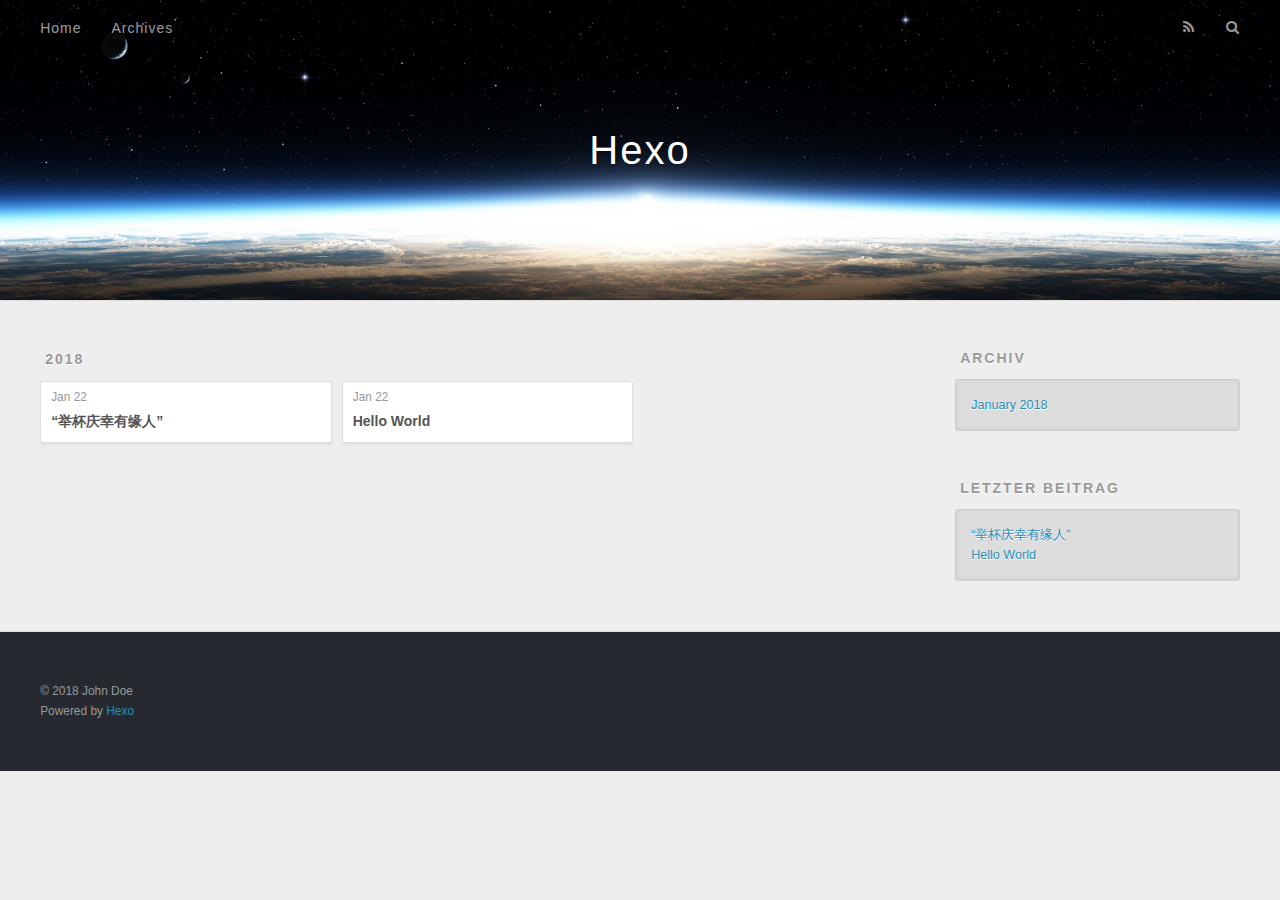
<file: archives/index.html>
<!DOCTYPE html>
<html>
<head>
  <meta charset="utf-8">
  

  
  <title>Archiv | Hexo</title>
  <meta name="viewport" content="width=device-width, initial-scale=1, maximum-scale=1">
  <meta property="og:type" content="website">
<meta property="og:title" content="Hexo">
<meta property="og:url" content="http://yoursite.com/archives/index.html">
<meta property="og:site_name" content="Hexo">
<meta name="twitter:card" content="summary">
<meta name="twitter:title" content="Hexo">
  
    <link rel="alternate" href="/atom.xml" title="Hexo" type="application/atom+xml">
  
  
    <link rel="icon" href="/favicon.png">
  
  
    <link href="//fonts.googleapis.com/css?family=Source+Code+Pro" rel="stylesheet" type="text/css">
  
  <link rel="stylesheet" href="/css/style.css">
</head>

<body>
  <div id="container">
    <div id="wrap">
      <header id="header">
  <div id="banner"></div>
  <div id="header-outer" class="outer">
    <div id="header-title" class="inner">
      <h1 id="logo-wrap">
        <a href="/" id="logo">Hexo</a>
      </h1>
      
    </div>
    <div id="header-inner" class="inner">
      <nav id="main-nav">
        <a id="main-nav-toggle" class="nav-icon"></a>
        
          <a class="main-nav-link" href="/">Home</a>
        
          <a class="main-nav-link" href="/archives">Archives</a>
        
      </nav>
      <nav id="sub-nav">
        
          <a id="nav-rss-link" class="nav-icon" href="/atom.xml" title="RSS Feed"></a>
        
        <a id="nav-search-btn" class="nav-icon" title="Suche"></a>
      </nav>
      <div id="search-form-wrap">
        <form action="//google.com/search" method="get" accept-charset="UTF-8" class="search-form"><input type="search" name="q" class="search-form-input" placeholder="Search"><button type="submit" class="search-form-submit">&#xF002;</button><input type="hidden" name="sitesearch" value="http://yoursite.com"></form>
      </div>
    </div>
  </div>
</header>
      <div class="outer">
        <section id="main">
  
  
    
    
      
      
      <section class="archives-wrap">
        <div class="archive-year-wrap">
          <a href="/archives/2018" class="archive-year">2018</a>
        </div>
        <div class="archives">
    
    <article class="archive-article archive-type-post">
  <div class="archive-article-inner">
    <header class="archive-article-header">
      <a href="/2018/01/22/“举杯庆幸有缘人”/" class="archive-article-date">
  <time datetime="2018-01-22T12:20:37.000Z" itemprop="datePublished">Jan 22</time>
</a>
      
  
    <h1 itemprop="name">
      <a class="archive-article-title" href="/2018/01/22/“举杯庆幸有缘人”/">“举杯庆幸有缘人”</a>
    </h1>
  

    </header>
  </div>
</article>
  
    
    
    <article class="archive-article archive-type-post">
  <div class="archive-article-inner">
    <header class="archive-article-header">
      <a href="/2018/01/22/hello-world/" class="archive-article-date">
  <time datetime="2018-01-22T12:07:42.810Z" itemprop="datePublished">Jan 22</time>
</a>
      
  
    <h1 itemprop="name">
      <a class="archive-article-title" href="/2018/01/22/hello-world/">Hello World</a>
    </h1>
  

    </header>
  </div>
</article>
  
  
    </div></section>
  


</section>
        
          <aside id="sidebar">
  
    

  
    

  
    
  
    
  <div class="widget-wrap">
    <h3 class="widget-title">Archiv</h3>
    <div class="widget">
      <ul class="archive-list"><li class="archive-list-item"><a class="archive-list-link" href="/archives/2018/01/">January 2018</a></li></ul>
    </div>
  </div>


  
    
  <div class="widget-wrap">
    <h3 class="widget-title">letzter Beitrag</h3>
    <div class="widget">
      <ul>
        
          <li>
            <a href="/2018/01/22/“举杯庆幸有缘人”/">“举杯庆幸有缘人”</a>
          </li>
        
          <li>
            <a href="/2018/01/22/hello-world/">Hello World</a>
          </li>
        
      </ul>
    </div>
  </div>

  
</aside>
        
      </div>
      <footer id="footer">
  
  <div class="outer">
    <div id="footer-info" class="inner">
      &copy; 2018 John Doe<br>
      Powered by <a href="http://hexo.io/" target="_blank">Hexo</a>
    </div>
  </div>
</footer>
    </div>
    <nav id="mobile-nav">
  
    <a href="/" class="mobile-nav-link">Home</a>
  
    <a href="/archives" class="mobile-nav-link">Archives</a>
  
</nav>
    

<script src="//ajax.googleapis.com/ajax/libs/jquery/2.0.3/jquery.min.js"></script>


  <link rel="stylesheet" href="/fancybox/jquery.fancybox.css">
  <script src="/fancybox/jquery.fancybox.pack.js"></script>


<script src="/js/script.js"></script>



  </div>
</body>
</html>
</file>
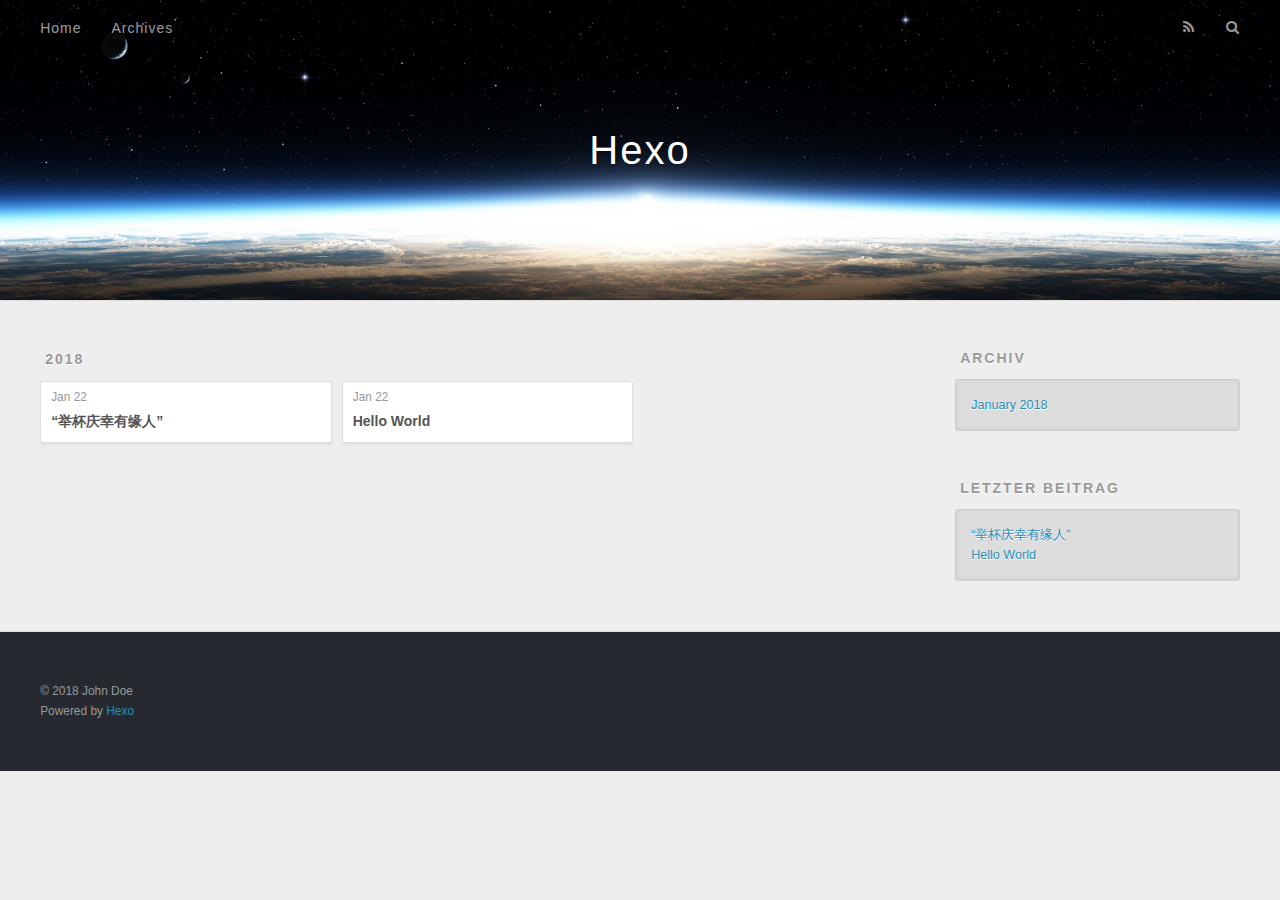
<file: archives/2018/index.html>
<!DOCTYPE html>
<html>
<head>
  <meta charset="utf-8">
  

  
  <title>Archiv: 2018 | Hexo</title>
  <meta name="viewport" content="width=device-width, initial-scale=1, maximum-scale=1">
  <meta property="og:type" content="website">
<meta property="og:title" content="Hexo">
<meta property="og:url" content="http://yoursite.com/archives/2018/index.html">
<meta property="og:site_name" content="Hexo">
<meta name="twitter:card" content="summary">
<meta name="twitter:title" content="Hexo">
  
    <link rel="alternate" href="/atom.xml" title="Hexo" type="application/atom+xml">
  
  
    <link rel="icon" href="/favicon.png">
  
  
    <link href="//fonts.googleapis.com/css?family=Source+Code+Pro" rel="stylesheet" type="text/css">
  
  <link rel="stylesheet" href="/css/style.css">
</head>

<body>
  <div id="container">
    <div id="wrap">
      <header id="header">
  <div id="banner"></div>
  <div id="header-outer" class="outer">
    <div id="header-title" class="inner">
      <h1 id="logo-wrap">
        <a href="/" id="logo">Hexo</a>
      </h1>
      
    </div>
    <div id="header-inner" class="inner">
      <nav id="main-nav">
        <a id="main-nav-toggle" class="nav-icon"></a>
        
          <a class="main-nav-link" href="/">Home</a>
        
          <a class="main-nav-link" href="/archives">Archives</a>
        
      </nav>
      <nav id="sub-nav">
        
          <a id="nav-rss-link" class="nav-icon" href="/atom.xml" title="RSS Feed"></a>
        
        <a id="nav-search-btn" class="nav-icon" title="Suche"></a>
      </nav>
      <div id="search-form-wrap">
        <form action="//google.com/search" method="get" accept-charset="UTF-8" class="search-form"><input type="search" name="q" class="search-form-input" placeholder="Search"><button type="submit" class="search-form-submit">&#xF002;</button><input type="hidden" name="sitesearch" value="http://yoursite.com"></form>
      </div>
    </div>
  </div>
</header>
      <div class="outer">
        <section id="main">
  
  
    
    
      
      
      <section class="archives-wrap">
        <div class="archive-year-wrap">
          <a href="/archives/2018" class="archive-year">2018</a>
        </div>
        <div class="archives">
    
    <article class="archive-article archive-type-post">
  <div class="archive-article-inner">
    <header class="archive-article-header">
      <a href="/2018/01/22/“举杯庆幸有缘人”/" class="archive-article-date">
  <time datetime="2018-01-22T12:20:37.000Z" itemprop="datePublished">Jan 22</time>
</a>
      
  
    <h1 itemprop="name">
      <a class="archive-article-title" href="/2018/01/22/“举杯庆幸有缘人”/">“举杯庆幸有缘人”</a>
    </h1>
  

    </header>
  </div>
</article>
  
    
    
    <article class="archive-article archive-type-post">
  <div class="archive-article-inner">
    <header class="archive-article-header">
      <a href="/2018/01/22/hello-world/" class="archive-article-date">
  <time datetime="2018-01-22T12:07:42.810Z" itemprop="datePublished">Jan 22</time>
</a>
      
  
    <h1 itemprop="name">
      <a class="archive-article-title" href="/2018/01/22/hello-world/">Hello World</a>
    </h1>
  

    </header>
  </div>
</article>
  
  
    </div></section>
  


</section>
        
          <aside id="sidebar">
  
    

  
    

  
    
  
    
  <div class="widget-wrap">
    <h3 class="widget-title">Archiv</h3>
    <div class="widget">
      <ul class="archive-list"><li class="archive-list-item"><a class="archive-list-link" href="/archives/2018/01/">January 2018</a></li></ul>
    </div>
  </div>


  
    
  <div class="widget-wrap">
    <h3 class="widget-title">letzter Beitrag</h3>
    <div class="widget">
      <ul>
        
          <li>
            <a href="/2018/01/22/“举杯庆幸有缘人”/">“举杯庆幸有缘人”</a>
          </li>
        
          <li>
            <a href="/2018/01/22/hello-world/">Hello World</a>
          </li>
        
      </ul>
    </div>
  </div>

  
</aside>
        
      </div>
      <footer id="footer">
  
  <div class="outer">
    <div id="footer-info" class="inner">
      &copy; 2018 John Doe<br>
      Powered by <a href="http://hexo.io/" target="_blank">Hexo</a>
    </div>
  </div>
</footer>
    </div>
    <nav id="mobile-nav">
  
    <a href="/" class="mobile-nav-link">Home</a>
  
    <a href="/archives" class="mobile-nav-link">Archives</a>
  
</nav>
    

<script src="//ajax.googleapis.com/ajax/libs/jquery/2.0.3/jquery.min.js"></script>


  <link rel="stylesheet" href="/fancybox/jquery.fancybox.css">
  <script src="/fancybox/jquery.fancybox.pack.js"></script>


<script src="/js/script.js"></script>



  </div>
</body>
</html>
</file>
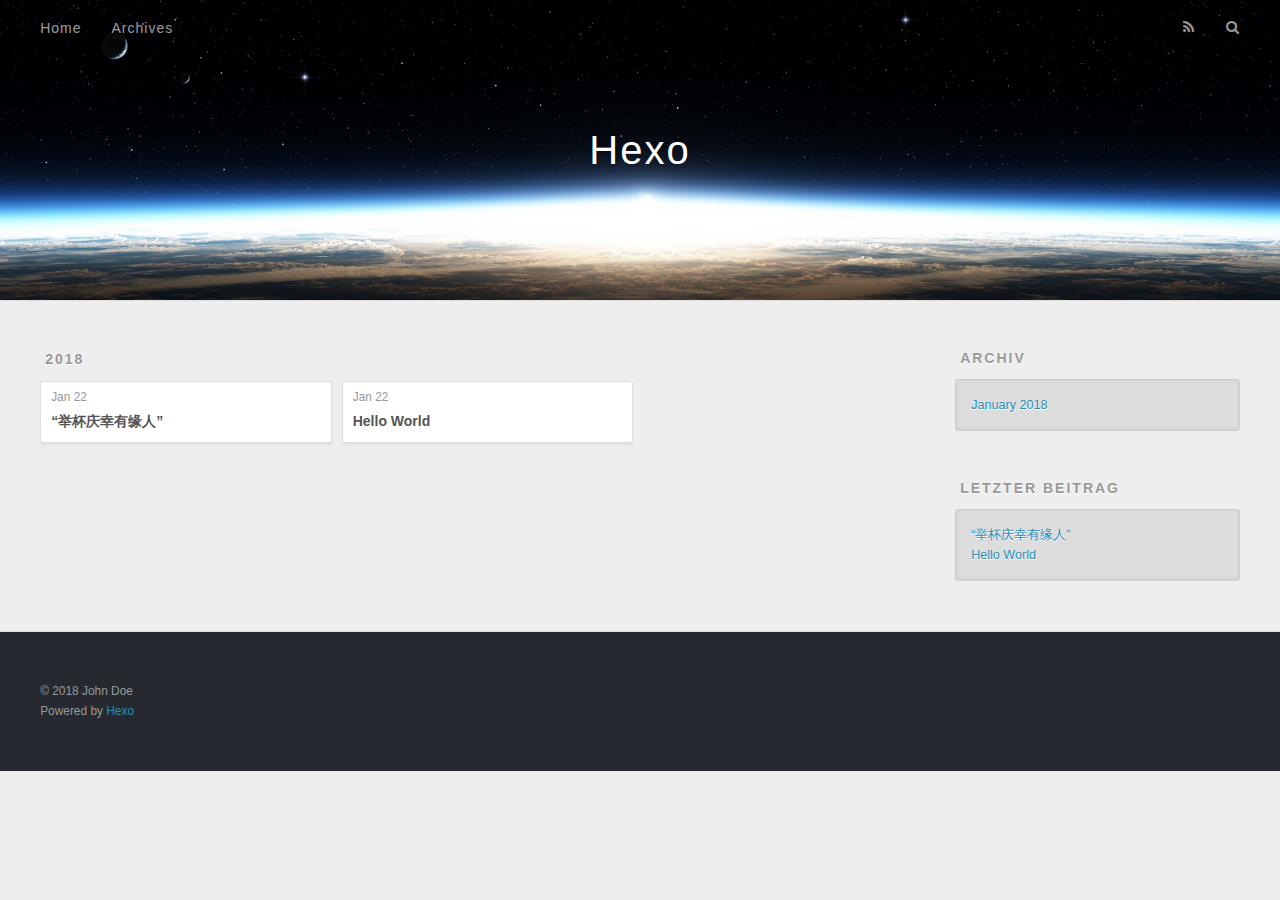
<file: archives/2018/01/index.html>
<!DOCTYPE html>
<html>
<head>
  <meta charset="utf-8">
  

  
  <title>Archiv: 2018/1 | Hexo</title>
  <meta name="viewport" content="width=device-width, initial-scale=1, maximum-scale=1">
  <meta property="og:type" content="website">
<meta property="og:title" content="Hexo">
<meta property="og:url" content="http://yoursite.com/archives/2018/01/index.html">
<meta property="og:site_name" content="Hexo">
<meta name="twitter:card" content="summary">
<meta name="twitter:title" content="Hexo">
  
    <link rel="alternate" href="/atom.xml" title="Hexo" type="application/atom+xml">
  
  
    <link rel="icon" href="/favicon.png">
  
  
    <link href="//fonts.googleapis.com/css?family=Source+Code+Pro" rel="stylesheet" type="text/css">
  
  <link rel="stylesheet" href="/css/style.css">
</head>

<body>
  <div id="container">
    <div id="wrap">
      <header id="header">
  <div id="banner"></div>
  <div id="header-outer" class="outer">
    <div id="header-title" class="inner">
      <h1 id="logo-wrap">
        <a href="/" id="logo">Hexo</a>
      </h1>
      
    </div>
    <div id="header-inner" class="inner">
      <nav id="main-nav">
        <a id="main-nav-toggle" class="nav-icon"></a>
        
          <a class="main-nav-link" href="/">Home</a>
        
          <a class="main-nav-link" href="/archives">Archives</a>
        
      </nav>
      <nav id="sub-nav">
        
          <a id="nav-rss-link" class="nav-icon" href="/atom.xml" title="RSS Feed"></a>
        
        <a id="nav-search-btn" class="nav-icon" title="Suche"></a>
      </nav>
      <div id="search-form-wrap">
        <form action="//google.com/search" method="get" accept-charset="UTF-8" class="search-form"><input type="search" name="q" class="search-form-input" placeholder="Search"><button type="submit" class="search-form-submit">&#xF002;</button><input type="hidden" name="sitesearch" value="http://yoursite.com"></form>
      </div>
    </div>
  </div>
</header>
      <div class="outer">
        <section id="main">
  
  
    
    
      
      
      <section class="archives-wrap">
        <div class="archive-year-wrap">
          <a href="/archives/2018" class="archive-year">2018</a>
        </div>
        <div class="archives">
    
    <article class="archive-article archive-type-post">
  <div class="archive-article-inner">
    <header class="archive-article-header">
      <a href="/2018/01/22/“举杯庆幸有缘人”/" class="archive-article-date">
  <time datetime="2018-01-22T12:20:37.000Z" itemprop="datePublished">Jan 22</time>
</a>
      
  
    <h1 itemprop="name">
      <a class="archive-article-title" href="/2018/01/22/“举杯庆幸有缘人”/">“举杯庆幸有缘人”</a>
    </h1>
  

    </header>
  </div>
</article>
  
    
    
    <article class="archive-article archive-type-post">
  <div class="archive-article-inner">
    <header class="archive-article-header">
      <a href="/2018/01/22/hello-world/" class="archive-article-date">
  <time datetime="2018-01-22T12:07:42.810Z" itemprop="datePublished">Jan 22</time>
</a>
      
  
    <h1 itemprop="name">
      <a class="archive-article-title" href="/2018/01/22/hello-world/">Hello World</a>
    </h1>
  

    </header>
  </div>
</article>
  
  
    </div></section>
  


</section>
        
          <aside id="sidebar">
  
    

  
    

  
    
  
    
  <div class="widget-wrap">
    <h3 class="widget-title">Archiv</h3>
    <div class="widget">
      <ul class="archive-list"><li class="archive-list-item"><a class="archive-list-link" href="/archives/2018/01/">January 2018</a></li></ul>
    </div>
  </div>


  
    
  <div class="widget-wrap">
    <h3 class="widget-title">letzter Beitrag</h3>
    <div class="widget">
      <ul>
        
          <li>
            <a href="/2018/01/22/“举杯庆幸有缘人”/">“举杯庆幸有缘人”</a>
          </li>
        
          <li>
            <a href="/2018/01/22/hello-world/">Hello World</a>
          </li>
        
      </ul>
    </div>
  </div>

  
</aside>
        
      </div>
      <footer id="footer">
  
  <div class="outer">
    <div id="footer-info" class="inner">
      &copy; 2018 John Doe<br>
      Powered by <a href="http://hexo.io/" target="_blank">Hexo</a>
    </div>
  </div>
</footer>
    </div>
    <nav id="mobile-nav">
  
    <a href="/" class="mobile-nav-link">Home</a>
  
    <a href="/archives" class="mobile-nav-link">Archives</a>
  
</nav>
    

<script src="//ajax.googleapis.com/ajax/libs/jquery/2.0.3/jquery.min.js"></script>


  <link rel="stylesheet" href="/fancybox/jquery.fancybox.css">
  <script src="/fancybox/jquery.fancybox.pack.js"></script>


<script src="/js/script.js"></script>



  </div>
</body>
</html>
</file>
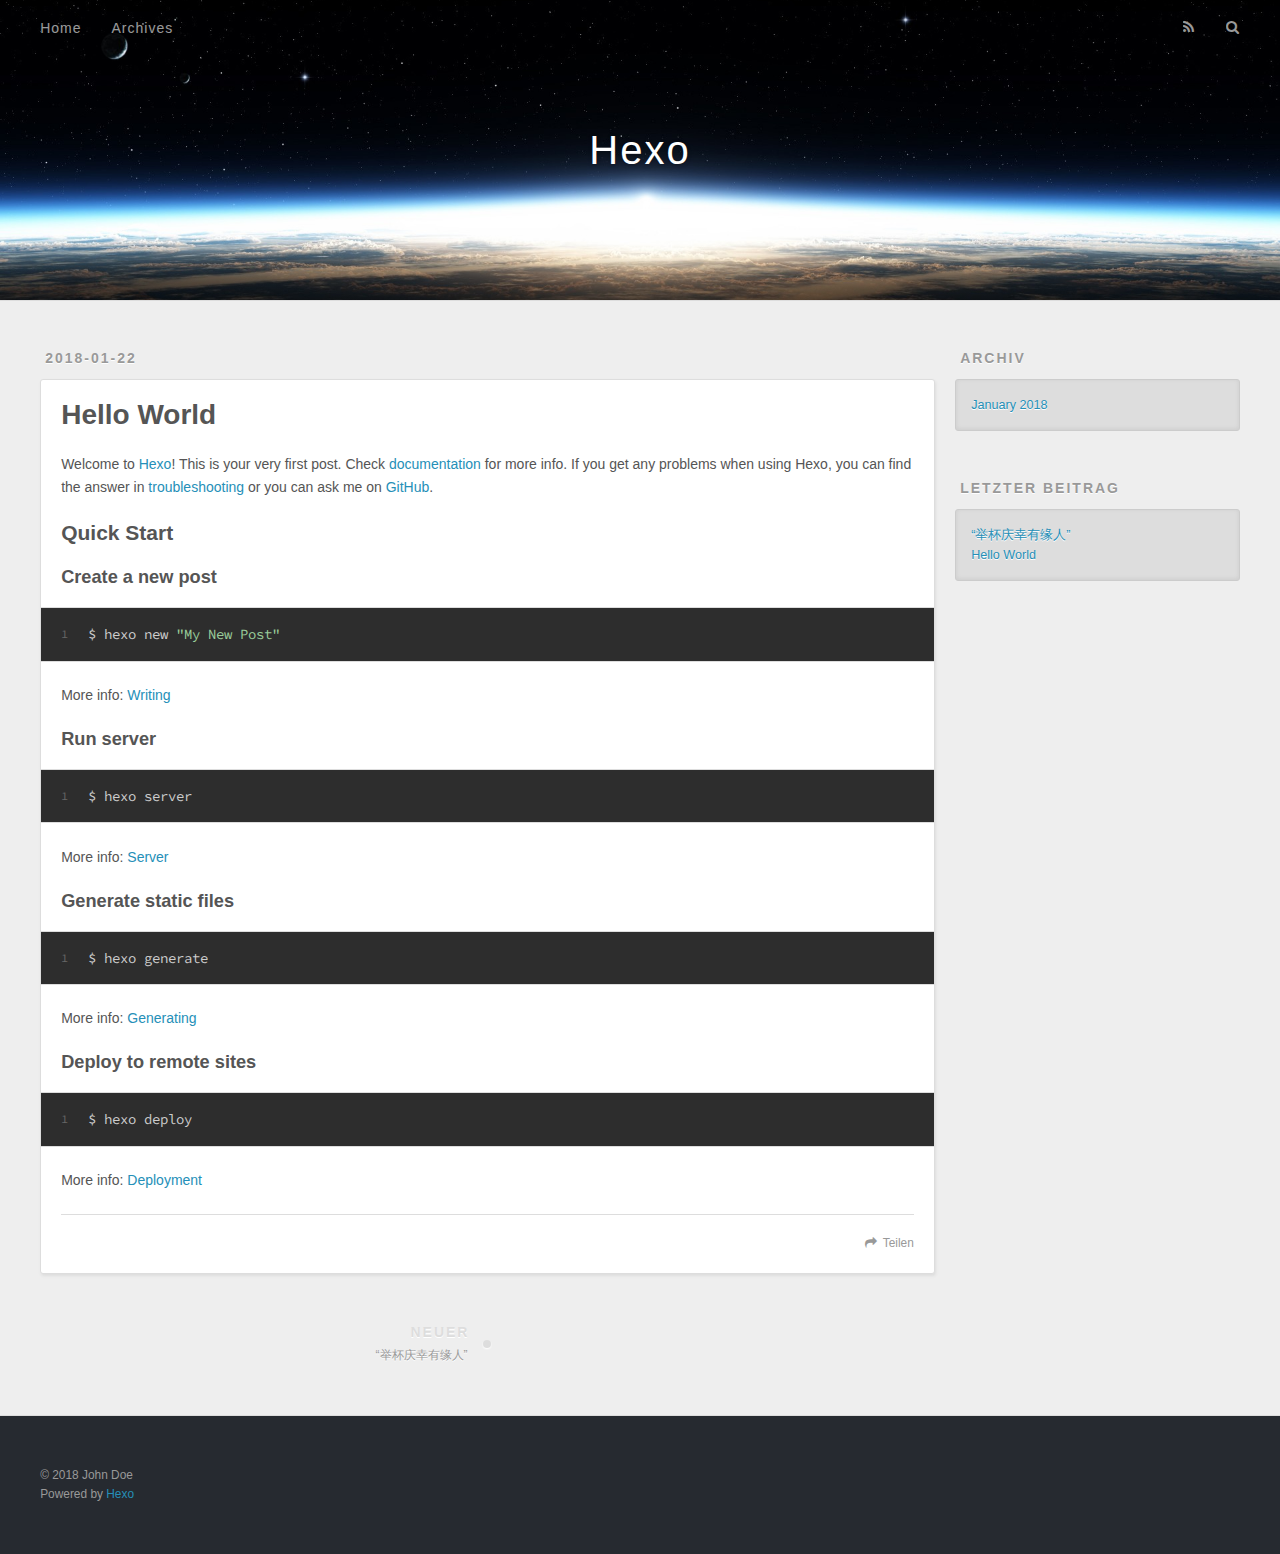
<file: 2018/01/22/hello-world/index.html>
<!DOCTYPE html>
<html>
<head>
  <meta charset="utf-8">
  

  
  <title>Hello World | Hexo</title>
  <meta name="viewport" content="width=device-width, initial-scale=1, maximum-scale=1">
  <meta name="description" content="Welcome to Hexo! This is your very first post. Check documentation for more info. If you get any problems when using Hexo, you can find the answer in troubleshooting or you can ask me on GitHub. Quick">
<meta property="og:type" content="article">
<meta property="og:title" content="Hello World">
<meta property="og:url" content="http://yoursite.com/2018/01/22/hello-world/index.html">
<meta property="og:site_name" content="Hexo">
<meta property="og:description" content="Welcome to Hexo! This is your very first post. Check documentation for more info. If you get any problems when using Hexo, you can find the answer in troubleshooting or you can ask me on GitHub. Quick">
<meta property="og:updated_time" content="2018-01-22T12:07:42.810Z">
<meta name="twitter:card" content="summary">
<meta name="twitter:title" content="Hello World">
<meta name="twitter:description" content="Welcome to Hexo! This is your very first post. Check documentation for more info. If you get any problems when using Hexo, you can find the answer in troubleshooting or you can ask me on GitHub. Quick">
  
    <link rel="alternate" href="/atom.xml" title="Hexo" type="application/atom+xml">
  
  
    <link rel="icon" href="/favicon.png">
  
  
    <link href="//fonts.googleapis.com/css?family=Source+Code+Pro" rel="stylesheet" type="text/css">
  
  <link rel="stylesheet" href="/css/style.css">
</head>

<body>
  <div id="container">
    <div id="wrap">
      <header id="header">
  <div id="banner"></div>
  <div id="header-outer" class="outer">
    <div id="header-title" class="inner">
      <h1 id="logo-wrap">
        <a href="/" id="logo">Hexo</a>
      </h1>
      
    </div>
    <div id="header-inner" class="inner">
      <nav id="main-nav">
        <a id="main-nav-toggle" class="nav-icon"></a>
        
          <a class="main-nav-link" href="/">Home</a>
        
          <a class="main-nav-link" href="/archives">Archives</a>
        
      </nav>
      <nav id="sub-nav">
        
          <a id="nav-rss-link" class="nav-icon" href="/atom.xml" title="RSS Feed"></a>
        
        <a id="nav-search-btn" class="nav-icon" title="Suche"></a>
      </nav>
      <div id="search-form-wrap">
        <form action="//google.com/search" method="get" accept-charset="UTF-8" class="search-form"><input type="search" name="q" class="search-form-input" placeholder="Search"><button type="submit" class="search-form-submit">&#xF002;</button><input type="hidden" name="sitesearch" value="http://yoursite.com"></form>
      </div>
    </div>
  </div>
</header>
      <div class="outer">
        <section id="main"><article id="post-hello-world" class="article article-type-post" itemscope itemprop="blogPost">
  <div class="article-meta">
    <a href="/2018/01/22/hello-world/" class="article-date">
  <time datetime="2018-01-22T12:07:42.810Z" itemprop="datePublished">2018-01-22</time>
</a>
    
  </div>
  <div class="article-inner">
    
    
      <header class="article-header">
        
  
    <h1 class="article-title" itemprop="name">
      Hello World
    </h1>
  

      </header>
    
    <div class="article-entry" itemprop="articleBody">
      
        <p>Welcome to <a href="https://hexo.io/" target="_blank" rel="noopener">Hexo</a>! This is your very first post. Check <a href="https://hexo.io/docs/" target="_blank" rel="noopener">documentation</a> for more info. If you get any problems when using Hexo, you can find the answer in <a href="https://hexo.io/docs/troubleshooting.html" target="_blank" rel="noopener">troubleshooting</a> or you can ask me on <a href="https://github.com/hexojs/hexo/issues" target="_blank" rel="noopener">GitHub</a>.</p>
<h2 id="Quick-Start"><a href="#Quick-Start" class="headerlink" title="Quick Start"></a>Quick Start</h2><h3 id="Create-a-new-post"><a href="#Create-a-new-post" class="headerlink" title="Create a new post"></a>Create a new post</h3><figure class="highlight bash"><table><tr><td class="gutter"><pre><span class="line">1</span><br></pre></td><td class="code"><pre><span class="line">$ hexo new <span class="string">"My New Post"</span></span><br></pre></td></tr></table></figure>
<p>More info: <a href="https://hexo.io/docs/writing.html" target="_blank" rel="noopener">Writing</a></p>
<h3 id="Run-server"><a href="#Run-server" class="headerlink" title="Run server"></a>Run server</h3><figure class="highlight bash"><table><tr><td class="gutter"><pre><span class="line">1</span><br></pre></td><td class="code"><pre><span class="line">$ hexo server</span><br></pre></td></tr></table></figure>
<p>More info: <a href="https://hexo.io/docs/server.html" target="_blank" rel="noopener">Server</a></p>
<h3 id="Generate-static-files"><a href="#Generate-static-files" class="headerlink" title="Generate static files"></a>Generate static files</h3><figure class="highlight bash"><table><tr><td class="gutter"><pre><span class="line">1</span><br></pre></td><td class="code"><pre><span class="line">$ hexo generate</span><br></pre></td></tr></table></figure>
<p>More info: <a href="https://hexo.io/docs/generating.html" target="_blank" rel="noopener">Generating</a></p>
<h3 id="Deploy-to-remote-sites"><a href="#Deploy-to-remote-sites" class="headerlink" title="Deploy to remote sites"></a>Deploy to remote sites</h3><figure class="highlight bash"><table><tr><td class="gutter"><pre><span class="line">1</span><br></pre></td><td class="code"><pre><span class="line">$ hexo deploy</span><br></pre></td></tr></table></figure>
<p>More info: <a href="https://hexo.io/docs/deployment.html" target="_blank" rel="noopener">Deployment</a></p>

      
    </div>
    <footer class="article-footer">
      <a data-url="http://yoursite.com/2018/01/22/hello-world/" data-id="cjcq6qcef0000c4q4heiryocw" class="article-share-link">Teilen</a>
      
      
    </footer>
  </div>
  
    
<nav id="article-nav">
  
    <a href="/2018/01/22/“举杯庆幸有缘人”/" id="article-nav-newer" class="article-nav-link-wrap">
      <strong class="article-nav-caption">Neuer</strong>
      <div class="article-nav-title">
        
          “举杯庆幸有缘人”
        
      </div>
    </a>
  
  
</nav>

  
</article>

</section>
        
          <aside id="sidebar">
  
    

  
    

  
    
  
    
  <div class="widget-wrap">
    <h3 class="widget-title">Archiv</h3>
    <div class="widget">
      <ul class="archive-list"><li class="archive-list-item"><a class="archive-list-link" href="/archives/2018/01/">January 2018</a></li></ul>
    </div>
  </div>


  
    
  <div class="widget-wrap">
    <h3 class="widget-title">letzter Beitrag</h3>
    <div class="widget">
      <ul>
        
          <li>
            <a href="/2018/01/22/“举杯庆幸有缘人”/">“举杯庆幸有缘人”</a>
          </li>
        
          <li>
            <a href="/2018/01/22/hello-world/">Hello World</a>
          </li>
        
      </ul>
    </div>
  </div>

  
</aside>
        
      </div>
      <footer id="footer">
  
  <div class="outer">
    <div id="footer-info" class="inner">
      &copy; 2018 John Doe<br>
      Powered by <a href="http://hexo.io/" target="_blank">Hexo</a>
    </div>
  </div>
</footer>
    </div>
    <nav id="mobile-nav">
  
    <a href="/" class="mobile-nav-link">Home</a>
  
    <a href="/archives" class="mobile-nav-link">Archives</a>
  
</nav>
    

<script src="//ajax.googleapis.com/ajax/libs/jquery/2.0.3/jquery.min.js"></script>


  <link rel="stylesheet" href="/fancybox/jquery.fancybox.css">
  <script src="/fancybox/jquery.fancybox.pack.js"></script>


<script src="/js/script.js"></script>



  </div>
</body>
</html>
</file>
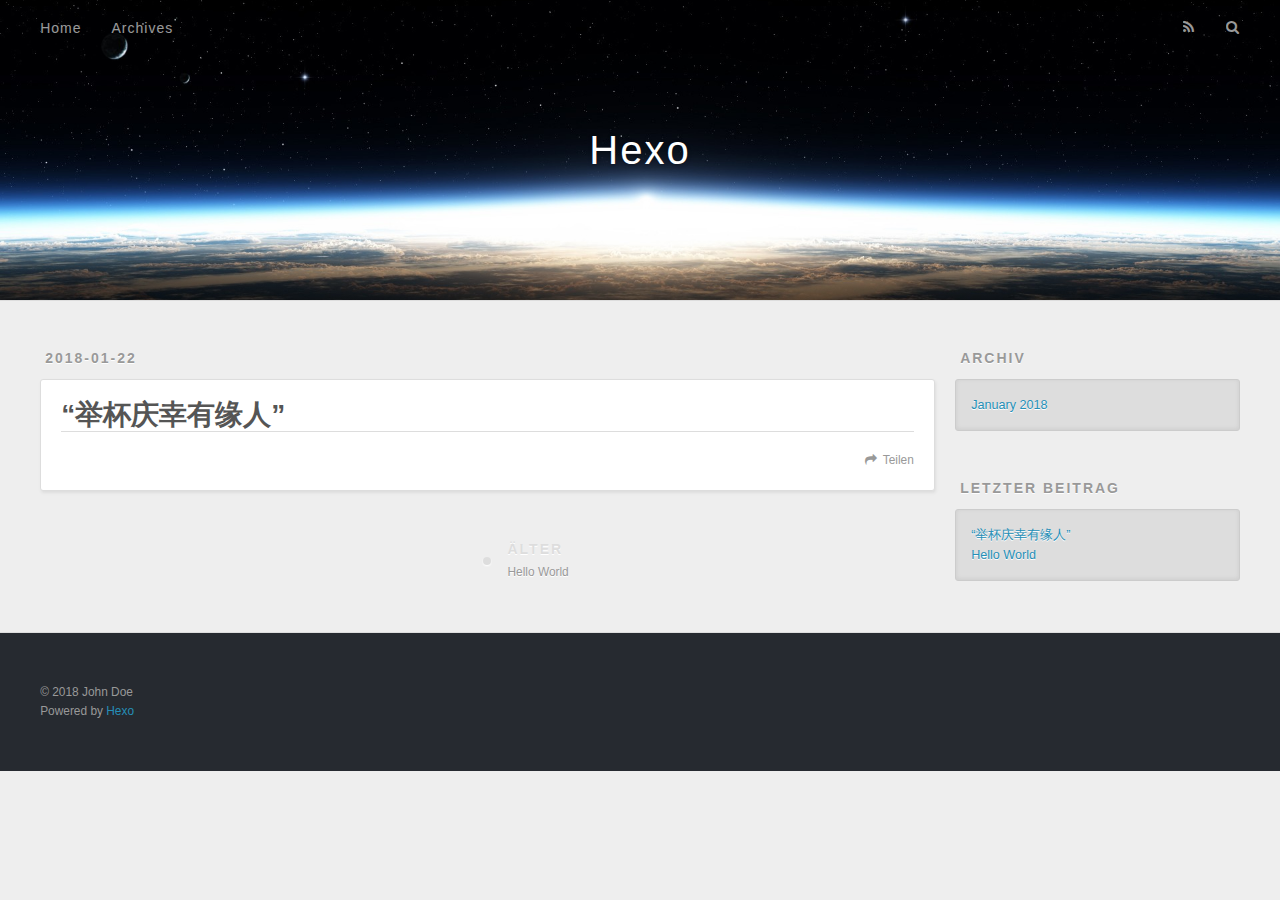
<file: 2018/01/22/“举杯庆幸有缘人”/index.html>
<!DOCTYPE html>
<html>
<head>
  <meta charset="utf-8">
  

  
  <title>“举杯庆幸有缘人” | Hexo</title>
  <meta name="viewport" content="width=device-width, initial-scale=1, maximum-scale=1">
  <meta property="og:type" content="article">
<meta property="og:title" content="“举杯庆幸有缘人”">
<meta property="og:url" content="http://yoursite.com/2018/01/22/“举杯庆幸有缘人”/index.html">
<meta property="og:site_name" content="Hexo">
<meta property="og:updated_time" content="2018-01-22T12:20:37.792Z">
<meta name="twitter:card" content="summary">
<meta name="twitter:title" content="“举杯庆幸有缘人”">
  
    <link rel="alternate" href="/atom.xml" title="Hexo" type="application/atom+xml">
  
  
    <link rel="icon" href="/favicon.png">
  
  
    <link href="//fonts.googleapis.com/css?family=Source+Code+Pro" rel="stylesheet" type="text/css">
  
  <link rel="stylesheet" href="/css/style.css">
</head>

<body>
  <div id="container">
    <div id="wrap">
      <header id="header">
  <div id="banner"></div>
  <div id="header-outer" class="outer">
    <div id="header-title" class="inner">
      <h1 id="logo-wrap">
        <a href="/" id="logo">Hexo</a>
      </h1>
      
    </div>
    <div id="header-inner" class="inner">
      <nav id="main-nav">
        <a id="main-nav-toggle" class="nav-icon"></a>
        
          <a class="main-nav-link" href="/">Home</a>
        
          <a class="main-nav-link" href="/archives">Archives</a>
        
      </nav>
      <nav id="sub-nav">
        
          <a id="nav-rss-link" class="nav-icon" href="/atom.xml" title="RSS Feed"></a>
        
        <a id="nav-search-btn" class="nav-icon" title="Suche"></a>
      </nav>
      <div id="search-form-wrap">
        <form action="//google.com/search" method="get" accept-charset="UTF-8" class="search-form"><input type="search" name="q" class="search-form-input" placeholder="Search"><button type="submit" class="search-form-submit">&#xF002;</button><input type="hidden" name="sitesearch" value="http://yoursite.com"></form>
      </div>
    </div>
  </div>
</header>
      <div class="outer">
        <section id="main"><article id="post-“举杯庆幸有缘人”" class="article article-type-post" itemscope itemprop="blogPost">
  <div class="article-meta">
    <a href="/2018/01/22/“举杯庆幸有缘人”/" class="article-date">
  <time datetime="2018-01-22T12:20:37.000Z" itemprop="datePublished">2018-01-22</time>
</a>
    
  </div>
  <div class="article-inner">
    
    
      <header class="article-header">
        
  
    <h1 class="article-title" itemprop="name">
      “举杯庆幸有缘人”
    </h1>
  

      </header>
    
    <div class="article-entry" itemprop="articleBody">
      
        
      
    </div>
    <footer class="article-footer">
      <a data-url="http://yoursite.com/2018/01/22/“举杯庆幸有缘人”/" data-id="cjcq6qcel0001c4q4m6npqud6" class="article-share-link">Teilen</a>
      
      
    </footer>
  </div>
  
    
<nav id="article-nav">
  
  
    <a href="/2018/01/22/hello-world/" id="article-nav-older" class="article-nav-link-wrap">
      <strong class="article-nav-caption">Älter</strong>
      <div class="article-nav-title">Hello World</div>
    </a>
  
</nav>

  
</article>

</section>
        
          <aside id="sidebar">
  
    

  
    

  
    
  
    
  <div class="widget-wrap">
    <h3 class="widget-title">Archiv</h3>
    <div class="widget">
      <ul class="archive-list"><li class="archive-list-item"><a class="archive-list-link" href="/archives/2018/01/">January 2018</a></li></ul>
    </div>
  </div>


  
    
  <div class="widget-wrap">
    <h3 class="widget-title">letzter Beitrag</h3>
    <div class="widget">
      <ul>
        
          <li>
            <a href="/2018/01/22/“举杯庆幸有缘人”/">“举杯庆幸有缘人”</a>
          </li>
        
          <li>
            <a href="/2018/01/22/hello-world/">Hello World</a>
          </li>
        
      </ul>
    </div>
  </div>

  
</aside>
        
      </div>
      <footer id="footer">
  
  <div class="outer">
    <div id="footer-info" class="inner">
      &copy; 2018 John Doe<br>
      Powered by <a href="http://hexo.io/" target="_blank">Hexo</a>
    </div>
  </div>
</footer>
    </div>
    <nav id="mobile-nav">
  
    <a href="/" class="mobile-nav-link">Home</a>
  
    <a href="/archives" class="mobile-nav-link">Archives</a>
  
</nav>
    

<script src="//ajax.googleapis.com/ajax/libs/jquery/2.0.3/jquery.min.js"></script>


  <link rel="stylesheet" href="/fancybox/jquery.fancybox.css">
  <script src="/fancybox/jquery.fancybox.pack.js"></script>


<script src="/js/script.js"></script>



  </div>
</body>
</html>
</file>
<file: css/style.css>
body {
  width: 100%;
}
body:before,
body:after {
  content: "";
  display: table;
}
body:after {
  clear: both;
}
html,
body,
div,
span,
applet,
object,
iframe,
h1,
h2,
h3,
h4,
h5,
h6,
p,
blockquote,
pre,
a,
abbr,
acronym,
address,
big,
cite,
code,
del,
dfn,
em,
img,
ins,
kbd,
q,
s,
samp,
small,
strike,
strong,
sub,
sup,
tt,
var,
dl,
dt,
dd,
ol,
ul,
li,
fieldset,
form,
label,
legend,
table,
caption,
tbody,
tfoot,
thead,
tr,
th,
td {
  margin: 0;
  padding: 0;
  border: 0;
  outline: 0;
  font-weight: inherit;
  font-style: inherit;
  font-family: inherit;
  font-size: 100%;
  vertical-align: baseline;
}
body {
  line-height: 1;
  color: #000;
  background: #fff;
}
ol,
ul {
  list-style: none;
}
table {
  border-collapse: separate;
  border-spacing: 0;
  vertical-align: middle;
}
caption,
th,
td {
  text-align: left;
  font-weight: normal;
  vertical-align: middle;
}
a img {
  border: none;
}
input,
button {
  margin: 0;
  padding: 0;
}
input::-moz-focus-inner,
button::-moz-focus-inner {
  border: 0;
  padding: 0;
}
@font-face {
  font-family: FontAwesome;
  font-style: normal;
  font-weight: normal;
  src: url("fonts/fontawesome-webfont.eot?v=#4.0.3");
  src: url("fonts/fontawesome-webfont.eot?#iefix&v=#4.0.3") format("embedded-opentype"), url("fonts/fontawesome-webfont.woff?v=#4.0.3") format("woff"), url("fonts/fontawesome-webfont.ttf?v=#4.0.3") format("truetype"), url("fonts/fontawesome-webfont.svg#fontawesomeregular?v=#4.0.3") format("svg");
}
html,
body,
#container {
  height: 100%;
}
body {
  background: #eee;
  font: 14px -apple-system, BlinkMacSystemFont, "Segoe UI", "Roboto", "Oxygen", "Ubuntu", "Cantarell", "Fira Sans", "Droid Sans", "Helvetica Neue", sans-serif;
  -webkit-text-size-adjust: 100%;
}
.outer {
  max-width: 1220px;
  margin: 0 auto;
  padding: 0 20px;
}
.outer:before,
.outer:after {
  content: "";
  display: table;
}
.outer:after {
  clear: both;
}
.inner {
  display: inline;
  float: left;
  width: 98.33333333333333%;
  margin: 0 0.833333333333333%;
}
.left,
.alignleft {
  float: left;
}
.right,
.alignright {
  float: right;
}
.clear {
  clear: both;
}
#container {
  position: relative;
}
.mobile-nav-on {
  overflow: hidden;
}
#wrap {
  height: 100%;
  width: 100%;
  position: absolute;
  top: 0;
  left: 0;
  -webkit-transition: 0.2s ease-out;
  -moz-transition: 0.2s ease-out;
  -ms-transition: 0.2s ease-out;
  transition: 0.2s ease-out;
  z-index: 1;
  background: #eee;
}
.mobile-nav-on #wrap {
  left: 280px;
}
@media screen and (min-width: 768px) {
  #main {
    display: inline;
    float: left;
    width: 73.33333333333333%;
    margin: 0 0.833333333333333%;
  }
}
.article-date,
.article-category-link,
.archive-year,
.widget-title {
  text-decoration: none;
  text-transform: uppercase;
  letter-spacing: 2px;
  color: #999;
  margin-bottom: 1em;
  margin-left: 5px;
  line-height: 1em;
  text-shadow: 0 1px #fff;
  font-weight: bold;
}
.article-inner,
.archive-article-inner {
  background: #fff;
  -webkit-box-shadow: 1px 2px 3px #ddd;
  box-shadow: 1px 2px 3px #ddd;
  border: 1px solid #ddd;
  border-radius: 3px;
}
.article-entry h1,
.widget h1 {
  font-size: 2em;
}
.article-entry h2,
.widget h2 {
  font-size: 1.5em;
}
.article-entry h3,
.widget h3 {
  font-size: 1.3em;
}
.article-entry h4,
.widget h4 {
  font-size: 1.2em;
}
.article-entry h5,
.widget h5 {
  font-size: 1em;
}
.article-entry h6,
.widget h6 {
  font-size: 1em;
  color: #999;
}
.article-entry hr,
.widget hr {
  border: 1px dashed #ddd;
}
.article-entry strong,
.widget strong {
  font-weight: bold;
}
.article-entry em,
.widget em,
.article-entry cite,
.widget cite {
  font-style: italic;
}
.article-entry sup,
.widget sup,
.article-entry sub,
.widget sub {
  font-size: 0.75em;
  line-height: 0;
  position: relative;
  vertical-align: baseline;
}
.article-entry sup,
.widget sup {
  top: -0.5em;
}
.article-entry sub,
.widget sub {
  bottom: -0.2em;
}
.article-entry small,
.widget small {
  font-size: 0.85em;
}
.article-entry acronym,
.widget acronym,
.article-entry abbr,
.widget abbr {
  border-bottom: 1px dotted;
}
.article-entry ul,
.widget ul,
.article-entry ol,
.widget ol,
.article-entry dl,
.widget dl {
  margin: 0 20px;
  line-height: 1.6em;
}
.article-entry ul ul,
.widget ul ul,
.article-entry ol ul,
.widget ol ul,
.article-entry ul ol,
.widget ul ol,
.article-entry ol ol,
.widget ol ol {
  margin-top: 0;
  margin-bottom: 0;
}
.article-entry ul,
.widget ul {
  list-style: disc;
}
.article-entry ol,
.widget ol {
  list-style: decimal;
}
.article-entry dt,
.widget dt {
  font-weight: bold;
}
#header {
  height: 300px;
  position: relative;
  border-bottom: 1px solid #ddd;
}
#header:before,
#header:after {
  content: "";
  position: absolute;
  left: 0;
  right: 0;
  height: 40px;
}
#header:before {
  top: 0;
  background: -webkit-linear-gradient(rgba(0,0,0,0.2), transparent);
  background: -moz-linear-gradient(rgba(0,0,0,0.2), transparent);
  background: -ms-linear-gradient(rgba(0,0,0,0.2), transparent);
  background: linear-gradient(rgba(0,0,0,0.2), transparent);
}
#header:after {
  bottom: 0;
  background: -webkit-linear-gradient(transparent, rgba(0,0,0,0.2));
  background: -moz-linear-gradient(transparent, rgba(0,0,0,0.2));
  background: -ms-linear-gradient(transparent, rgba(0,0,0,0.2));
  background: linear-gradient(transparent, rgba(0,0,0,0.2));
}
#header-outer {
  height: 100%;
  position: relative;
}
#header-inner {
  position: relative;
  overflow: hidden;
}
#banner {
  position: absolute;
  top: 0;
  left: 0;
  width: 100%;
  height: 100%;
  background: url("images/banner.jpg") center #000;
  -webkit-background-size: cover;
  -moz-background-size: cover;
  background-size: cover;
  z-index: -1;
}
#header-title {
  text-align: center;
  height: 40px;
  position: absolute;
  top: 50%;
  left: 0;
  margin-top: -20px;
}
#logo,
#subtitle {
  text-decoration: none;
  color: #fff;
  font-weight: 300;
  text-shadow: 0 1px 4px rgba(0,0,0,0.3);
}
#logo {
  font-size: 40px;
  line-height: 40px;
  letter-spacing: 2px;
}
#subtitle {
  font-size: 16px;
  line-height: 16px;
  letter-spacing: 1px;
}
#subtitle-wrap {
  margin-top: 16px;
}
#main-nav {
  float: left;
  margin-left: -15px;
}
.nav-icon,
.main-nav-link {
  float: left;
  color: #fff;
  opacity: 0.6;
  text-decoration: none;
  text-shadow: 0 1px rgba(0,0,0,0.2);
  -webkit-transition: opacity 0.2s;
  -moz-transition: opacity 0.2s;
  -ms-transition: opacity 0.2s;
  transition: opacity 0.2s;
  display: block;
  padding: 20px 15px;
}
.nav-icon:hover,
.main-nav-link:hover {
  opacity: 1;
}
.nav-icon {
  font-family: FontAwesome;
  text-align: center;
  font-size: 14px;
  width: 14px;
  height: 14px;
  padding: 20px 15px;
  position: relative;
  cursor: pointer;
}
.main-nav-link {
  font-weight: 300;
  letter-spacing: 1px;
}
@media screen and (max-width: 479px) {
  .main-nav-link {
    display: none;
  }
}
#main-nav-toggle {
  display: none;
}
#main-nav-toggle:before {
  content: "\f0c9";
}
@media screen and (max-width: 479px) {
  #main-nav-toggle {
    display: block;
  }
}
#sub-nav {
  float: right;
  margin-right: -15px;
}
#nav-rss-link:before {
  content: "\f09e";
}
#nav-search-btn:before {
  content: "\f002";
}
#search-form-wrap {
  position: absolute;
  top: 15px;
  width: 150px;
  height: 30px;
  right: -150px;
  opacity: 0;
  -webkit-transition: 0.2s ease-out;
  -moz-transition: 0.2s ease-out;
  -ms-transition: 0.2s ease-out;
  transition: 0.2s ease-out;
}
#search-form-wrap.on {
  opacity: 1;
  right: 0;
}
@media screen and (max-width: 479px) {
  #search-form-wrap {
    width: 100%;
    right: -100%;
  }
}
.search-form {
  position: absolute;
  top: 0;
  left: 0;
  right: 0;
  background: #fff;
  padding: 5px 15px;
  border-radius: 15px;
  -webkit-box-shadow: 0 0 10px rgba(0,0,0,0.3);
  box-shadow: 0 0 10px rgba(0,0,0,0.3);
}
.search-form-input {
  border: none;
  background: none;
  color: #555;
  width: 100%;
  font: 13px -apple-system, BlinkMacSystemFont, "Segoe UI", "Roboto", "Oxygen", "Ubuntu", "Cantarell", "Fira Sans", "Droid Sans", "Helvetica Neue", sans-serif;
  outline: none;
}
.search-form-input::-webkit-search-results-decoration,
.search-form-input::-webkit-search-cancel-button {
  -webkit-appearance: none;
}
.search-form-submit {
  position: absolute;
  top: 50%;
  right: 10px;
  margin-top: -7px;
  font: 13px FontAwesome;
  border: none;
  background: none;
  color: #bbb;
  cursor: pointer;
}
.search-form-submit:hover,
.search-form-submit:focus {
  color: #777;
}
.article {
  margin: 50px 0;
}
.article-inner {
  overflow: hidden;
}
.article-meta:before,
.article-meta:after {
  content: "";
  display: table;
}
.article-meta:after {
  clear: both;
}
.article-date {
  float: left;
}
.article-category {
  float: left;
  line-height: 1em;
  color: #ccc;
  text-shadow: 0 1px #fff;
  margin-left: 8px;
}
.article-category:before {
  content: "\2022";
}
.article-category-link {
  margin: 0 12px 1em;
}
.article-header {
  padding: 20px 20px 0;
}
.article-title {
  text-decoration: none;
  font-size: 2em;
  font-weight: bold;
  color: #555;
  line-height: 1.1em;
  -webkit-transition: color 0.2s;
  -moz-transition: color 0.2s;
  -ms-transition: color 0.2s;
  transition: color 0.2s;
}
a.article-title:hover {
  color: #258fb8;
}
.article-entry {
  color: #555;
  padding: 0 20px;
}
.article-entry:before,
.article-entry:after {
  content: "";
  display: table;
}
.article-entry:after {
  clear: both;
}
.article-entry p,
.article-entry table {
  line-height: 1.6em;
  margin: 1.6em 0;
}
.article-entry h1,
.article-entry h2,
.article-entry h3,
.article-entry h4,
.article-entry h5,
.article-entry h6 {
  font-weight: bold;
}
.article-entry h1,
.article-entry h2,
.article-entry h3,
.article-entry h4,
.article-entry h5,
.article-entry h6 {
  line-height: 1.1em;
  margin: 1.1em 0;
}
.article-entry a {
  color: #258fb8;
  text-decoration: none;
}
.article-entry a:hover {
  text-decoration: underline;
}
.article-entry ul,
.article-entry ol,
.article-entry dl {
  margin-top: 1.6em;
  margin-bottom: 1.6em;
}
.article-entry img,
.article-entry video {
  max-width: 100%;
  height: auto;
  display: block;
  margin: auto;
}
.article-entry iframe {
  border: none;
}
.article-entry table {
  width: 100%;
  border-collapse: collapse;
  border-spacing: 0;
}
.article-entry th {
  font-weight: bold;
  border-bottom: 3px solid #ddd;
  padding-bottom: 0.5em;
}
.article-entry td {
  border-bottom: 1px solid #ddd;
  padding: 10px 0;
}
.article-entry blockquote {
  font-family: Georgia, "Times New Roman", serif;
  font-size: 1.4em;
  margin: 1.6em 20px;
  text-align: center;
}
.article-entry blockquote footer {
  font-size: 14px;
  margin: 1.6em 0;
  font-family: -apple-system, BlinkMacSystemFont, "Segoe UI", "Roboto", "Oxygen", "Ubuntu", "Cantarell", "Fira Sans", "Droid Sans", "Helvetica Neue", sans-serif;
}
.article-entry blockquote footer cite:before {
  content: "—";
  padding: 0 0.5em;
}
.article-entry .pullquote {
  text-align: left;
  width: 45%;
  margin: 0;
}
.article-entry .pullquote.left {
  margin-left: 0.5em;
  margin-right: 1em;
}
.article-entry .pullquote.right {
  margin-right: 0.5em;
  margin-left: 1em;
}
.article-entry .caption {
  color: #999;
  display: block;
  font-size: 0.9em;
  margin-top: 0.5em;
  position: relative;
  text-align: center;
}
.article-entry .video-container {
  position: relative;
  padding-top: 56.25%;
  height: 0;
  overflow: hidden;
}
.article-entry .video-container iframe,
.article-entry .video-container object,
.article-entry .video-container embed {
  position: absolute;
  top: 0;
  left: 0;
  width: 100%;
  height: 100%;
  margin-top: 0;
}
.article-more-link a {
  display: inline-block;
  line-height: 1em;
  padding: 6px 15px;
  border-radius: 15px;
  background: #eee;
  color: #999;
  text-shadow: 0 1px #fff;
  text-decoration: none;
}
.article-more-link a:hover {
  background: #258fb8;
  color: #fff;
  text-decoration: none;
  text-shadow: 0 1px #1e7293;
}
.article-footer {
  font-size: 0.85em;
  line-height: 1.6em;
  border-top: 1px solid #ddd;
  padding-top: 1.6em;
  margin: 0 20px 20px;
}
.article-footer:before,
.article-footer:after {
  content: "";
  display: table;
}
.article-footer:after {
  clear: both;
}
.article-footer a {
  color: #999;
  text-decoration: none;
}
.article-footer a:hover {
  color: #555;
}
.article-tag-list-item {
  float: left;
  margin-right: 10px;
}
.article-tag-list-link:before {
  content: "#";
}
.article-comment-link {
  float: right;
}
.article-comment-link:before {
  content: "\f075";
  font-family: FontAwesome;
  padding-right: 8px;
}
.article-share-link {
  cursor: pointer;
  float: right;
  margin-left: 20px;
}
.article-share-link:before {
  content: "\f064";
  font-family: FontAwesome;
  padding-right: 6px;
}
#article-nav {
  position: relative;
}
#article-nav:before,
#article-nav:after {
  content: "";
  display: table;
}
#article-nav:after {
  clear: both;
}
@media screen and (min-width: 768px) {
  #article-nav {
    margin: 50px 0;
  }
  #article-nav:before {
    width: 8px;
    height: 8px;
    position: absolute;
    top: 50%;
    left: 50%;
    margin-top: -4px;
    margin-left: -4px;
    content: "";
    border-radius: 50%;
    background: #ddd;
    -webkit-box-shadow: 0 1px 2px #fff;
    box-shadow: 0 1px 2px #fff;
  }
}
.article-nav-link-wrap {
  text-decoration: none;
  text-shadow: 0 1px #fff;
  color: #999;
  -webkit-box-sizing: border-box;
  -moz-box-sizing: border-box;
  box-sizing: border-box;
  margin-top: 50px;
  text-align: center;
  display: block;
}
.article-nav-link-wrap:hover {
  color: #555;
}
@media screen and (min-width: 768px) {
  .article-nav-link-wrap {
    width: 50%;
    margin-top: 0;
  }
}
@media screen and (min-width: 768px) {
  #article-nav-newer {
    float: left;
    text-align: right;
    padding-right: 20px;
  }
}
@media screen and (min-width: 768px) {
  #article-nav-older {
    float: right;
    text-align: left;
    padding-left: 20px;
  }
}
.article-nav-caption {
  text-transform: uppercase;
  letter-spacing: 2px;
  color: #ddd;
  line-height: 1em;
  font-weight: bold;
}
#article-nav-newer .article-nav-caption {
  margin-right: -2px;
}
.article-nav-title {
  font-size: 0.85em;
  line-height: 1.6em;
  margin-top: 0.5em;
}
.article-share-box {
  position: absolute;
  display: none;
  background: #fff;
  -webkit-box-shadow: 1px 2px 10px rgba(0,0,0,0.2);
  box-shadow: 1px 2px 10px rgba(0,0,0,0.2);
  border-radius: 3px;
  margin-left: -145px;
  overflow: hidden;
  z-index: 1;
}
.article-share-box.on {
  display: block;
}
.article-share-input {
  width: 100%;
  background: none;
  -webkit-box-sizing: border-box;
  -moz-box-sizing: border-box;
  box-sizing: border-box;
  font: 14px -apple-system, BlinkMacSystemFont, "Segoe UI", "Roboto", "Oxygen", "Ubuntu", "Cantarell", "Fira Sans", "Droid Sans", "Helvetica Neue", sans-serif;
  padding: 0 15px;
  color: #555;
  outline: none;
  border: 1px solid #ddd;
  border-radius: 3px 3px 0 0;
  height: 36px;
  line-height: 36px;
}
.article-share-links {
  background: #eee;
}
.article-share-links:before,
.article-share-links:after {
  content: "";
  display: table;
}
.article-share-links:after {
  clear: both;
}
.article-share-twitter,
.article-share-facebook,
.article-share-pinterest,
.article-share-google {
  width: 50px;
  height: 36px;
  display: block;
  float: left;
  position: relative;
  color: #999;
  text-shadow: 0 1px #fff;
}
.article-share-twitter:before,
.article-share-facebook:before,
.article-share-pinterest:before,
.article-share-google:before {
  font-size: 20px;
  font-family: FontAwesome;
  width: 20px;
  height: 20px;
  position: absolute;
  top: 50%;
  left: 50%;
  margin-top: -10px;
  margin-left: -10px;
  text-align: center;
}
.article-share-twitter:hover,
.article-share-facebook:hover,
.article-share-pinterest:hover,
.article-share-google:hover {
  color: #fff;
}
.article-share-twitter:before {
  content: "\f099";
}
.article-share-twitter:hover {
  background: #00aced;
  text-shadow: 0 1px #008abe;
}
.article-share-facebook:before {
  content: "\f09a";
}
.article-share-facebook:hover {
  background: #3b5998;
  text-shadow: 0 1px #2f477a;
}
.article-share-pinterest:before {
  content: "\f0d2";
}
.article-share-pinterest:hover {
  background: #cb2027;
  text-shadow: 0 1px #a21a1f;
}
.article-share-google:before {
  content: "\f0d5";
}
.article-share-google:hover {
  background: #dd4b39;
  text-shadow: 0 1px #be3221;
}
.article-gallery {
  background: #000;
  position: relative;
}
.article-gallery-photos {
  position: relative;
  overflow: hidden;
}
.article-gallery-img {
  display: none;
  max-width: 100%;
}
.article-gallery-img:first-child {
  display: block;
}
.article-gallery-img.loaded {
  position: absolute;
  display: block;
}
.article-gallery-img img {
  display: block;
  max-width: 100%;
  margin: 0 auto;
}
#comments {
  background: #fff;
  -webkit-box-shadow: 1px 2px 3px #ddd;
  box-shadow: 1px 2px 3px #ddd;
  padding: 20px;
  border: 1px solid #ddd;
  border-radius: 3px;
  margin: 50px 0;
}
#comments a {
  color: #258fb8;
}
.archives-wrap {
  margin: 50px 0;
}
.archives:before,
.archives:after {
  content: "";
  display: table;
}
.archives:after {
  clear: both;
}
.archive-year-wrap {
  margin-bottom: 1em;
}
.archives {
  -webkit-column-gap: 10px;
  -moz-column-gap: 10px;
  column-gap: 10px;
}
@media screen and (min-width: 480px) and (max-width: 767px) {
  .archives {
    -webkit-column-count: 2;
    -moz-column-count: 2;
    column-count: 2;
  }
}
@media screen and (min-width: 768px) {
  .archives {
    -webkit-column-count: 3;
    -moz-column-count: 3;
    column-count: 3;
  }
}
.archive-article {
  -webkit-column-break-inside: avoid;
  page-break-inside: avoid;
  overflow: hidden;
  break-inside: avoid-column;
}
.archive-article-inner {
  padding: 10px;
  margin-bottom: 15px;
}
.archive-article-title {
  text-decoration: none;
  font-weight: bold;
  color: #555;
  -webkit-transition: color 0.2s;
  -moz-transition: color 0.2s;
  -ms-transition: color 0.2s;
  transition: color 0.2s;
  line-height: 1.6em;
}
.archive-article-title:hover {
  color: #258fb8;
}
.archive-article-footer {
  margin-top: 1em;
}
.archive-article-date {
  color: #999;
  text-decoration: none;
  font-size: 0.85em;
  line-height: 1em;
  margin-bottom: 0.5em;
  display: block;
}
#page-nav {
  margin: 50px auto;
  background: #fff;
  -webkit-box-shadow: 1px 2px 3px #ddd;
  box-shadow: 1px 2px 3px #ddd;
  border: 1px solid #ddd;
  border-radius: 3px;
  text-align: center;
  color: #999;
  overflow: hidden;
}
#page-nav:before,
#page-nav:after {
  content: "";
  display: table;
}
#page-nav:after {
  clear: both;
}
#page-nav a,
#page-nav span {
  padding: 10px 20px;
  line-height: 1;
  height: 2ex;
}
#page-nav a {
  color: #999;
  text-decoration: none;
}
#page-nav a:hover {
  background: #999;
  color: #fff;
}
#page-nav .prev {
  float: left;
}
#page-nav .next {
  float: right;
}
#page-nav .page-number {
  display: inline-block;
}
@media screen and (max-width: 479px) {
  #page-nav .page-number {
    display: none;
  }
}
#page-nav .current {
  color: #555;
  font-weight: bold;
}
#page-nav .space {
  color: #ddd;
}
#footer {
  background: #262a30;
  padding: 50px 0;
  border-top: 1px solid #ddd;
  color: #999;
}
#footer a {
  color: #258fb8;
  text-decoration: none;
}
#footer a:hover {
  text-decoration: underline;
}
#footer-info {
  line-height: 1.6em;
  font-size: 0.85em;
}
.article-entry pre,
.article-entry .highlight {
  background: #2d2d2d;
  margin: 0 -20px;
  padding: 15px 20px;
  border-style: solid;
  border-color: #ddd;
  border-width: 1px 0;
  overflow: auto;
  color: #ccc;
  line-height: 22.400000000000002px;
}
.article-entry .highlight .gutter pre,
.article-entry .gist .gist-file .gist-data .line-numbers {
  color: #666;
  font-size: 0.85em;
}
.article-entry pre,
.article-entry code {
  font-family: "Source Code Pro", Consolas, Monaco, Menlo, Consolas, monospace;
}
.article-entry code {
  background: #eee;
  text-shadow: 0 1px #fff;
  padding: 0 0.3em;
}
.article-entry pre code {
  background: none;
  text-shadow: none;
  padding: 0;
}
.article-entry .highlight pre {
  border: none;
  margin: 0;
  padding: 0;
}
.article-entry .highlight table {
  margin: 0;
  width: auto;
}
.article-entry .highlight td {
  border: none;
  padding: 0;
}
.article-entry .highlight figcaption {
  font-size: 0.85em;
  color: #999;
  line-height: 1em;
  margin-bottom: 1em;
}
.article-entry .highlight figcaption:before,
.article-entry .highlight figcaption:after {
  content: "";
  display: table;
}
.article-entry .highlight figcaption:after {
  clear: both;
}
.article-entry .highlight figcaption a {
  float: right;
}
.article-entry .highlight .gutter pre {
  text-align: right;
  padding-right: 20px;
}
.article-entry .highlight .line {
  height: 22.400000000000002px;
}
.article-entry .highlight .line.marked {
  background: #515151;
}
.article-entry .gist {
  margin: 0 -20px;
  border-style: solid;
  border-color: #ddd;
  border-width: 1px 0;
  background: #2d2d2d;
  padding: 15px 20px 15px 0;
}
.article-entry .gist .gist-file {
  border: none;
  font-family: "Source Code Pro", Consolas, Monaco, Menlo, Consolas, monospace;
  margin: 0;
}
.article-entry .gist .gist-file .gist-data {
  background: none;
  border: none;
}
.article-entry .gist .gist-file .gist-data .line-numbers {
  background: none;
  border: none;
  padding: 0 20px 0 0;
}
.article-entry .gist .gist-file .gist-data .line-data {
  padding: 0 !important;
}
.article-entry .gist .gist-file .highlight {
  margin: 0;
  padding: 0;
  border: none;
}
.article-entry .gist .gist-file .gist-meta {
  background: #2d2d2d;
  color: #999;
  font: 0.85em -apple-system, BlinkMacSystemFont, "Segoe UI", "Roboto", "Oxygen", "Ubuntu", "Cantarell", "Fira Sans", "Droid Sans", "Helvetica Neue", sans-serif;
  text-shadow: 0 0;
  padding: 0;
  margin-top: 1em;
  margin-left: 20px;
}
.article-entry .gist .gist-file .gist-meta a {
  color: #258fb8;
  font-weight: normal;
}
.article-entry .gist .gist-file .gist-meta a:hover {
  text-decoration: underline;
}
pre .comment,
pre .title {
  color: #999;
}
pre .variable,
pre .attribute,
pre .tag,
pre .regexp,
pre .ruby .constant,
pre .xml .tag .title,
pre .xml .pi,
pre .xml .doctype,
pre .html .doctype,
pre .css .id,
pre .css .class,
pre .css .pseudo {
  color: #f2777a;
}
pre .number,
pre .preprocessor,
pre .built_in,
pre .literal,
pre .params,
pre .constant {
  color: #f99157;
}
pre .class,
pre .ruby .class .title,
pre .css .rules .attribute {
  color: #9c9;
}
pre .string,
pre .value,
pre .inheritance,
pre .header,
pre .ruby .symbol,
pre .xml .cdata {
  color: #9c9;
}
pre .css .hexcolor {
  color: #6cc;
}
pre .function,
pre .python .decorator,
pre .python .title,
pre .ruby .function .title,
pre .ruby .title .keyword,
pre .perl .sub,
pre .javascript .title,
pre .coffeescript .title {
  color: #69c;
}
pre .keyword,
pre .javascript .function {
  color: #c9c;
}
@media screen and (max-width: 479px) {
  #mobile-nav {
    position: absolute;
    top: 0;
    left: 0;
    width: 280px;
    height: 100%;
    background: #191919;
    border-right: 1px solid #fff;
  }
}
@media screen and (max-width: 479px) {
  .mobile-nav-link {
    display: block;
    color: #999;
    text-decoration: none;
    padding: 15px 20px;
    font-weight: bold;
  }
  .mobile-nav-link:hover {
    color: #fff;
  }
}
@media screen and (min-width: 768px) {
  #sidebar {
    display: inline;
    float: left;
    width: 23.333333333333332%;
    margin: 0 0.833333333333333%;
  }
}
.widget-wrap {
  margin: 50px 0;
}
.widget {
  color: #777;
  text-shadow: 0 1px #fff;
  background: #ddd;
  -webkit-box-shadow: 0 -1px 4px #ccc inset;
  box-shadow: 0 -1px 4px #ccc inset;
  border: 1px solid #ccc;
  padding: 15px;
  border-radius: 3px;
}
.widget a {
  color: #258fb8;
  text-decoration: none;
}
.widget a:hover {
  text-decoration: underline;
}
.widget ul ul,
.widget ol ul,
.widget dl ul,
.widget ul ol,
.widget ol ol,
.widget dl ol,
.widget ul dl,
.widget ol dl,
.widget dl dl {
  margin-left: 15px;
  list-style: disc;
}
.widget {
  line-height: 1.6em;
  word-wrap: break-word;
  font-size: 0.9em;
}
.widget ul,
.widget ol {
  list-style: none;
  margin: 0;
}
.widget ul ul,
.widget ol ul,
.widget ul ol,
.widget ol ol {
  margin: 0 20px;
}
.widget ul ul,
.widget ol ul {
  list-style: disc;
}
.widget ul ol,
.widget ol ol {
  list-style: decimal;
}
.category-list-count,
.tag-list-count,
.archive-list-count {
  padding-left: 5px;
  color: #999;
  font-size: 0.85em;
}
.category-list-count:before,
.tag-list-count:before,
.archive-list-count:before {
  content: "(";
}
.category-list-count:after,
.tag-list-count:after,
.archive-list-count:after {
  content: ")";
}
.tagcloud a {
  margin-right: 5px;
  display: inline-block;
}
</file>
